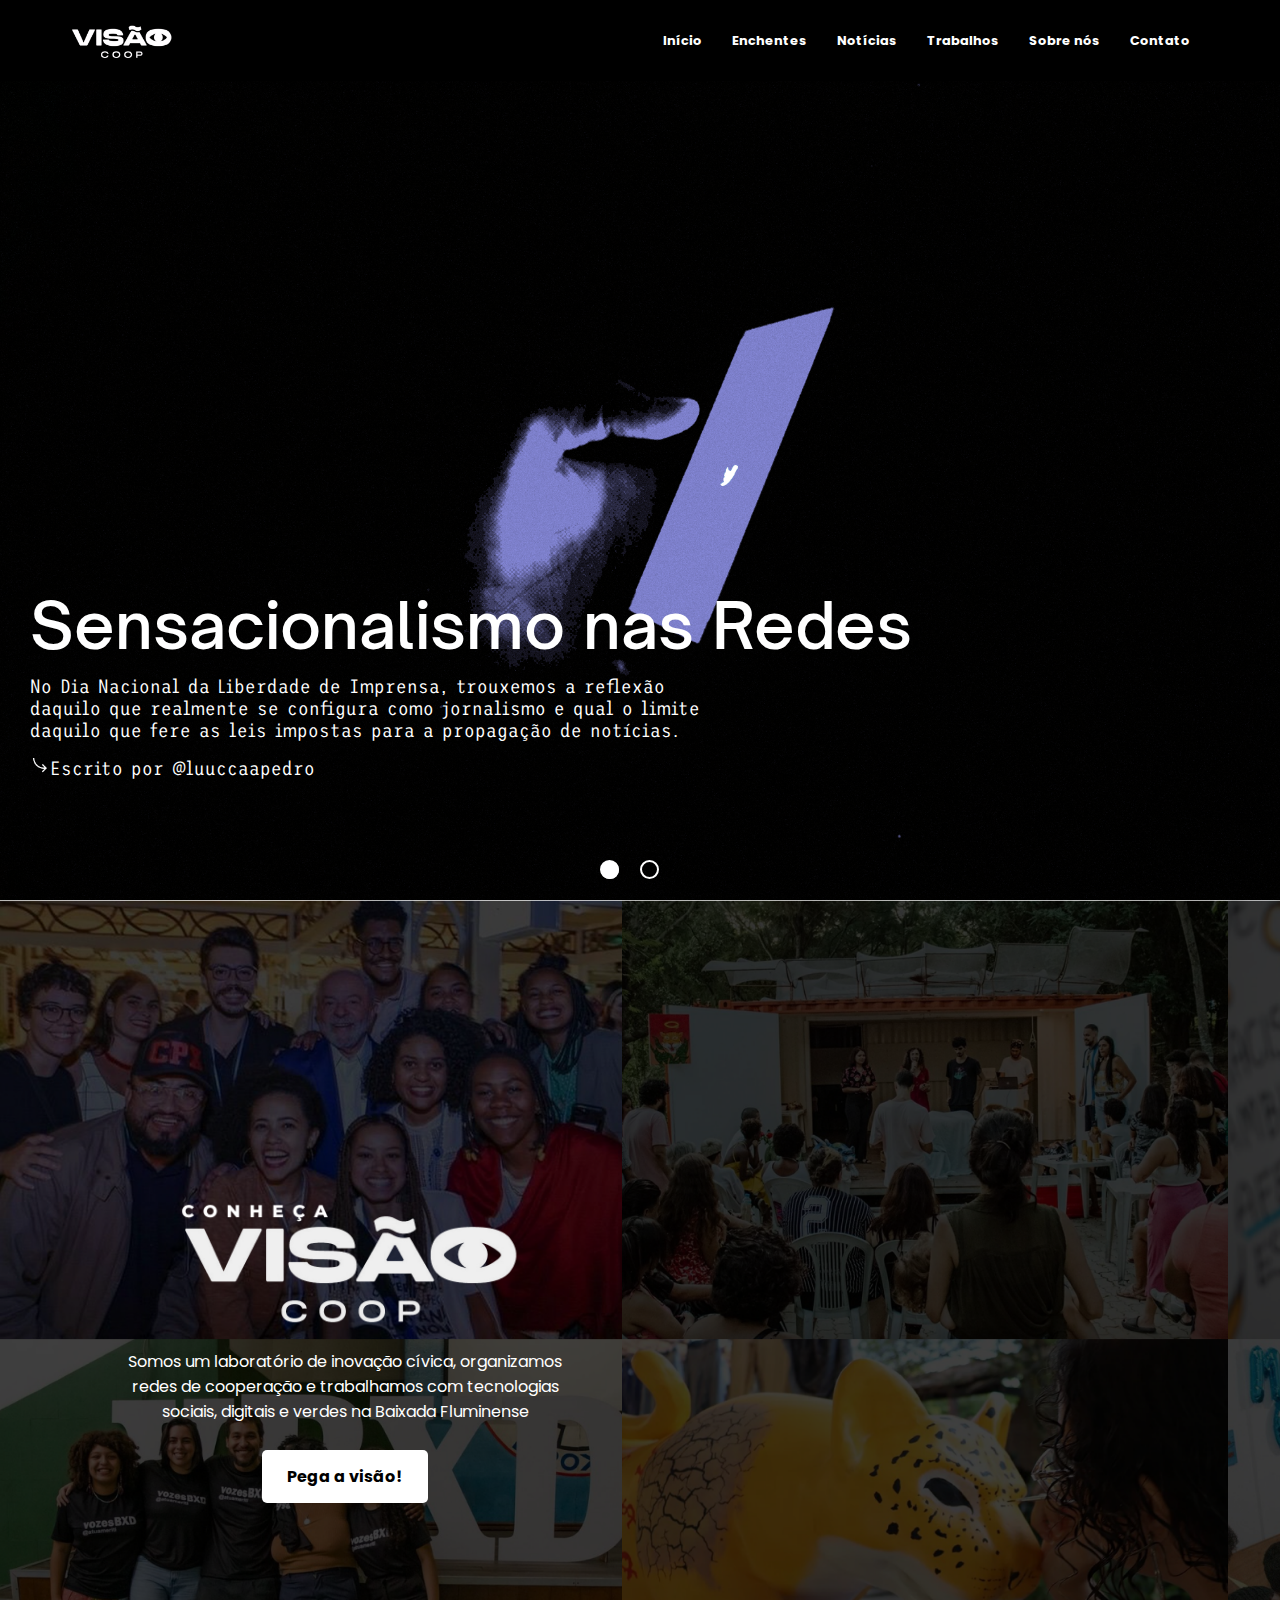
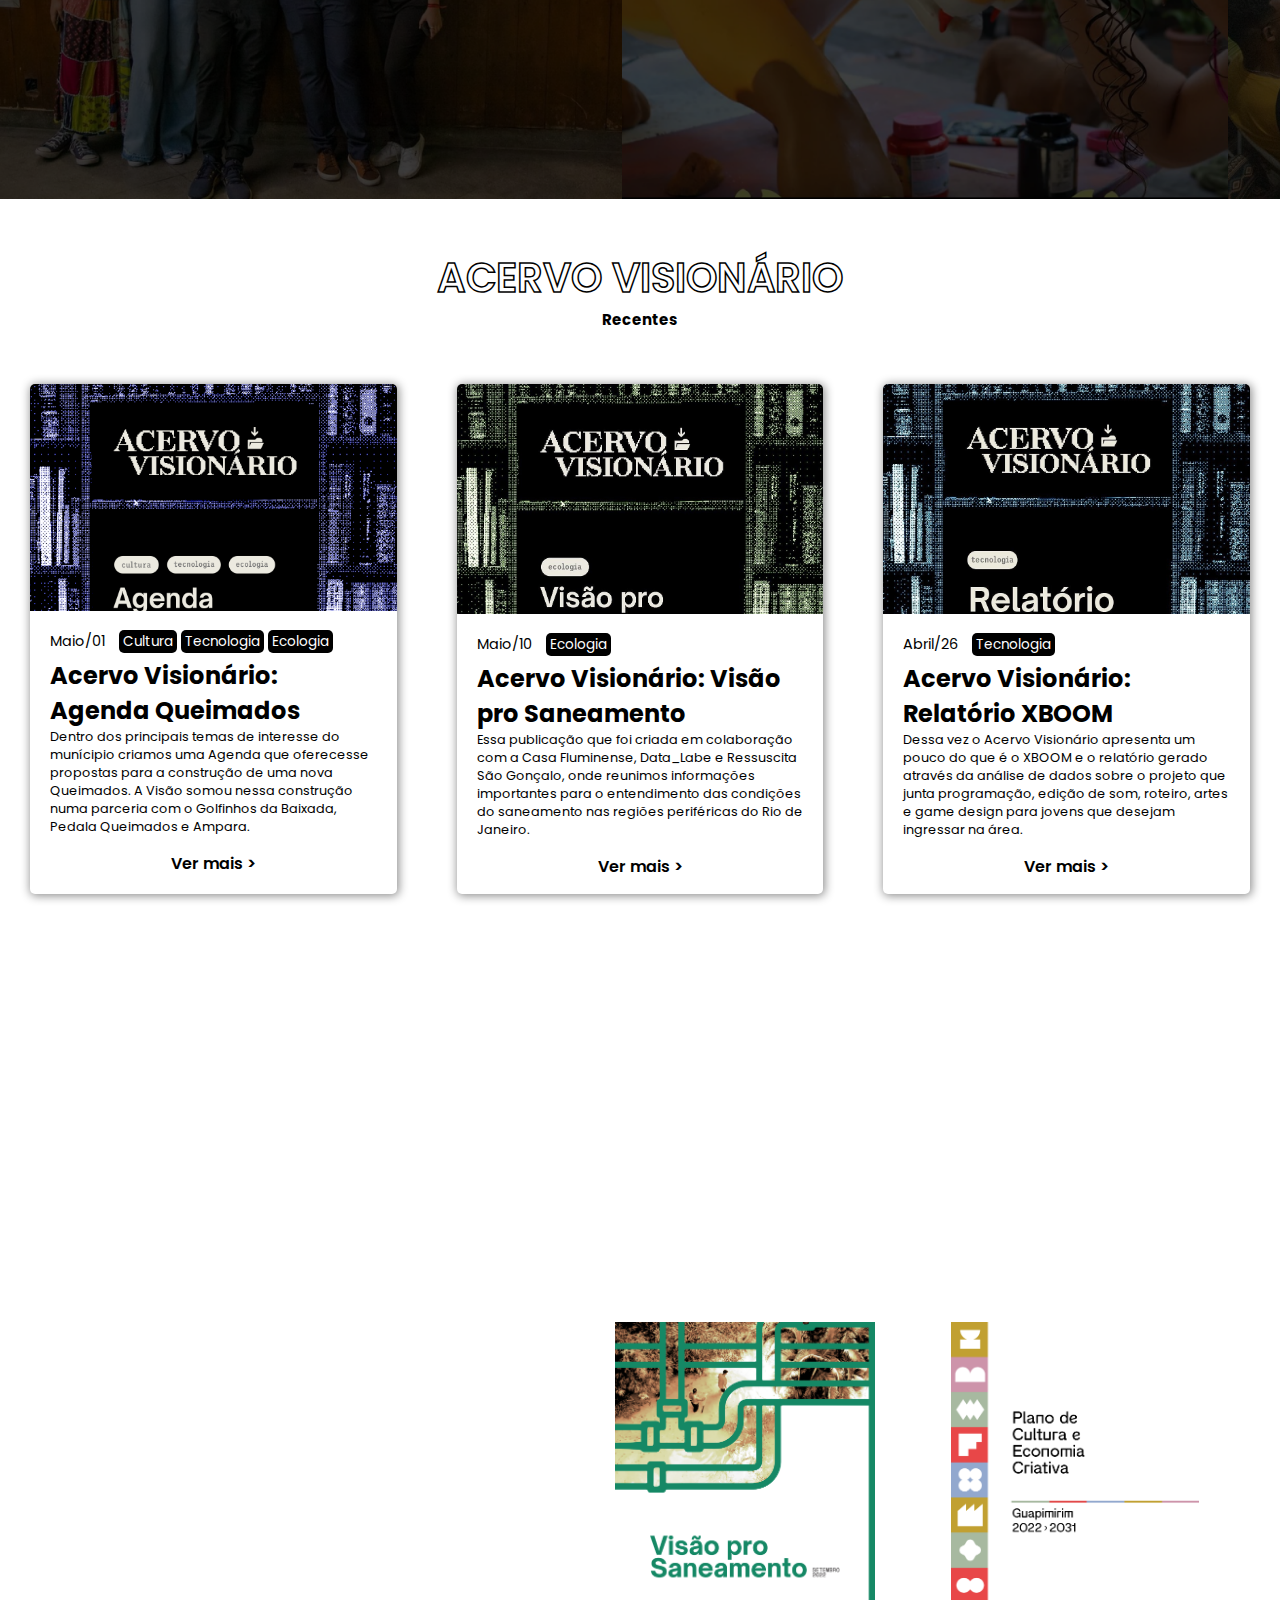
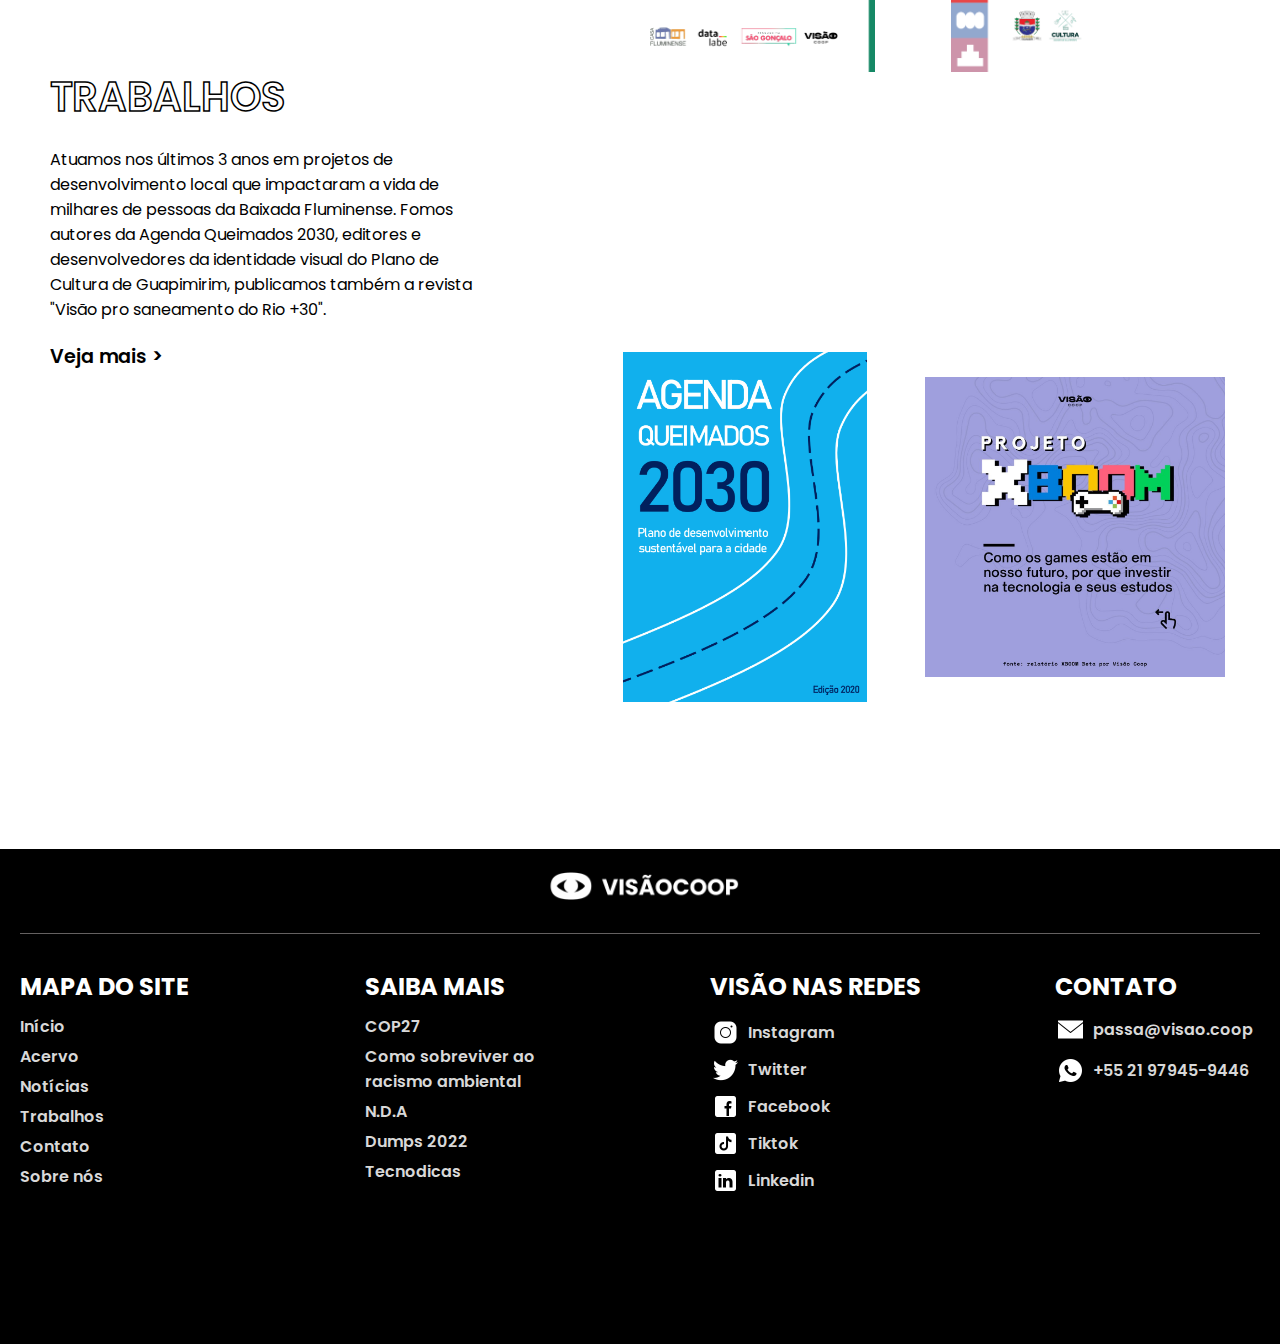
<file: index.html>
<!DOCTYPE html>
<html lang="pt-BR">

<head>
    <meta charset="UTF-8">
    <meta http-equiv="X-UA-Compatible" content="IE=edge">
    <meta name="viewport" content="width=device-width, initial-scale=1.0">
    <link rel="stylesheet" href="style.css">
    <link rel="icon" href="./images/logo-icon-eyes.png">
    <title>Visão Coop</title>

</head>

<body>
    <div class="navbar">
        <div class="container">
            <div class="logo">
                <a href="./index.html">
                    <img src="./images/logo-visao.png" alt="" />
                </a>

            </div>
            <div class="mobile-menu">
                <div class="line1"></div>
                <div class="line2"></div>
                <div class="line3"></div>
            </div>
            <div class="links">
                <a href="./index.html">
                    <h6>Início</h6>
                </a>

                <a href="./pages/enchentes.html">
                    <h6>Enchentes</h6>
                </a>
                <a href="./pages/noticias.html">
                    <h6>Notícias</h6>
                </a>
                <a href="./trabalhos-visao.pdf" target="_blank">
                    <h6>Trabalhos</h6>
                </a>
                <a href="./pages/sobre.html">
                    <h6>Sobre nós</h6>
                </a>
                <a href="#contact">
                    <h6>Contato</h6>
                </a>
            </div>
        </div>
    </div>
    <div class="main">
        <div class="centerImage">
            <div class="carousel">
                <div class="carousel-capa1">
                    <a href="https://www.instagram.com/p/CtNBXJSpkzF/">
                        <div class="text-slide">
                            <span class="slide-title">Sensacionalismo nas Redes</span>
                            <span class="slide-subtitle">No Dia Nacional da Liberdade de Imprensa, trouxemos a reflexão
                                daquilo que realmente se configura como jornalismo e qual o limite daquilo que fere as
                                leis impostas para a propagação de notícias.</span>
                            <span class="slide-info"><img src="./images/seta.png" alt="">Escrito por
                                @luuccaapedro</span>
                        </div>
                    </a>
                </div>
                <div class="carousel-capa2 remove_carousel">
                    <a href="https://www.instagram.com/p/CreTKfOpTOc/">
                        <div class="text-slide">
                            <span class="slide-title">Dicas para Proteger suas Senhas</span>
                            <span class="slide-subtitle">Sabemos sobre o quanto a internet nos proporciona uma variedade
                                extensa de vantagens e oportunidades dentro do meio digital, mas também corremos perigo
                                se
                                não utilizada da forma correta.</span>
                            <span class="slide-info"><img src="./images/seta.png" alt="">Escrito por @bxd_leandro</span>
                        </div>
                    </a>
                </div>

                <div class="btn-radio">
                    <input type="radio" name="opcao" id="radio1" onclick="capa_first()">
                    <label for="radio1"></label>
                    <input type="radio" name="opcao" id="radio2" onclick="capa_two()">
                    <label for="radio2"></label>
                </div>
            </div>

        </div>
        <div class="conheca">
            <div class="conheca-info">
                <div class="conheca-logo">
                    <img src="./images/conheca-logo.png" alt="">
                </div>
                <div class="conheca-texto">
                    <p>Somos um laboratório de inovação cívica, organizamos redes de cooperação e trabalhamos com
                        tecnologias sociais, digitais e verdes na Baixada Fluminense</p>
                </div>
                <div class="button-conheca"><a href="./pages/sobre.html"><span>Pega a visão!</span></a></div>
            </div>
            <div class="video-conheca">
                <iframe class="video-frame" src="https://www.youtube.com/embed/OlPsta4eROg" title="YouTube video player"
                    frameborder="0"
                    allow="accelerometer; autoplay; clipboard-write; encrypted-media; gyroscope; picture-in-picture; web-share"
                    allowfullscreen></iframe>
            </div>
        </div>
        <div class="portfolio">
            <div class="acervo">
                <div class="title">
                    <h1>ACERVO VISIONÁRIO</h1>
                    <h6>Recentes</h6>
                </div>
                <div class="acervo-container">
                    <div class="box">
                        <div class="box1">
                            <div class="box-imagem">
                                <img src="./images/acervo1.png" alt="">
                            </div>
                            <div class="box-info-text">
                                <div class="box-info">
                                    <span class="box-data">Maio/01</span>
                                    <span class="box-category">Cultura</span>
                                    <span class="box-category">Tecnologia</span>
                                    <span class="box-category">Ecologia</span>
                                </div>
                                <div class="box-title">Acervo Visionário: Agenda Queimados</div>
                                <div class="box-text">
                                    Dentro dos principais temas de interesse do munícipio criamos uma Agenda que
                                    oferecesse propostas para a construção de uma nova Queimados. A Visão somou
                                    nessa
                                    construção numa parceria com o Golfinhos da Baixada, Pedala Queimados e Ampara.
                                </div>
                                <div class="box-button"><a
                                        href="https://drive.google.com/file/d/1K3ni3c3iVhTx6Ivsp66VHYfiFbr43I1k/view?usp=sharing"
                                        target="_blank">Ver mais ></a></div>
                            </div>
                        </div>
                        <div class="box1">
                            <div class="box-imagem">
                                <img src="./images/visao-saneamento.jpg" alt="">
                            </div>
                            <div class="box-info-text">
                                <div class="box-info">
                                    <span class="box-data">Maio/10</span>
                                    <span class="box-category">Ecologia</span>
                                </div>
                                <div class="box-title">Acervo Visionário: Visão pro Saneamento
                                </div>
                                <div class="box-text">
                                    Essa publicação que foi criada em colaboração com a Casa Fluminense, Data_Labe e
                                    Ressuscita São Gonçalo, onde reunimos informações importantes para o
                                    entendimento
                                    das condições do saneamento nas regiões periféricas do Rio de Janeiro.
                                </div>
                                <div class="box-button"><a
                                        href="https://drive.google.com/file/d/1ruQL077WpYiudg6eYuDxKR0jlQnOXLzH/view?usp=sharing"
                                        target="_blank">Ver mais ></a></div>
                            </div>
                        </div>
                        <div class="box1">
                            <div class="box-imagem">
                                <img src="./images/relatorio-xboom.jpg" alt="">
                            </div>
                            <div class="box-info-text">
                                <div class="box-info">
                                    <span class="box-data">Abril/26</span>
                                    <span class="box-category">Tecnologia</span>
                                </div>
                                <div class="box-title">Acervo Visionário: Relatório XBOOM</div>
                                <div class="box-text">
                                    Dessa vez o Acervo Visionário apresenta um pouco do que é o XBOOM e o relatório
                                    gerado através da análise de dados sobre o projeto que junta programação, edição
                                    de
                                    som, roteiro, artes e game design para jovens que desejam ingressar na área.
                                </div>
                                <div class="box-button"><a
                                        href="https://file.notion.so/f/s/b51b45b5-06a6-4113-b687-4aeff9f56ba2/Relatrio_XBOOM.pdf?id=ed7fb0f9-bb60-4cb4-bc29-95d6abffb13b&table=block&spaceId=4a73cf6b-a47d-47dc-bf93-117a6cdffe5a&expirationTimestamp=1684473300997&signature=8GfUMID0d1REo56z5hQi6Etzy1vMvyD0hrkZw7i0icc&downloadName=Relat%C3%B3rio+XBOOM.pdf"
                                        target="_blank">Ver mais ></a></div>
                            </div>
                        </div>
                    </div>
                </div>
            </div>
            <div class="trabalhos">
                <div class="trabalhos-text">
                    <h1>TRABALHOS</h1>
                    <p>Atuamos nos últimos 3 anos em
                        projetos de desenvolvimento local
                        que impactaram a vida de milhares
                        de pessoas da Baixada Fluminense. Fomos autores da Agenda
                        Queimados 2030, editores e
                        desenvolvedores da identidade
                        visual do Plano de Cultura de
                        Guapimirim, publicamos também a
                        revista "Visão pro saneamento do
                        Rio +30".</p>
                    <a href="./trabalhos visão.pdf" id="trabalhos-mais">
                        <p>Veja mais ></p>
                    </a>
                </div>
                <div class="trabalhos-content">
                    <div class="trabalho-container">
                        <a href="https://drive.google.com/file/d/1ruQL077WpYiudg6eYuDxKR0jlQnOXLzH/view?usp=sharing"
                            target="_blank"><img src="./images/saneamento.png" alt=""></a>
                    </div>
                    <div class="trabalho-container">
                        <a href="https://drive.google.com/file/d/19RzfukQQsVbwbUXxO1g676pBef115xE-/view?usp=sharing"
                            target="_blank"><img src="./images/plano de cultura e economia criativa.png" alt=""></a>
                    </div>
                    <div class="trabalho-container">
                        <a href="https://drive.google.com/file/d/1K3ni3c3iVhTx6Ivsp66VHYfiFbr43I1k/view?usp=sharing"
                            target="_blank"><img src="./images/agenda.png" alt=""></a>
                    </div>
                    <div class="trabalho-container">
                        <a href="https://file.notion.so/f/s/b51b45b5-06a6-4113-b687-4aeff9f56ba2/Relatrio_XBOOM.pdf?id=ed7fb0f9-bb60-4cb4-bc29-95d6abffb13b&table=block&spaceId=4a73cf6b-a47d-47dc-bf93-117a6cdffe5a&expirationTimestamp=1684473300997&signature=8GfUMID0d1REo56z5hQi6Etzy1vMvyD0hrkZw7i0icc&downloadName=Relat%C3%B3rio+XBOOM.pdf"
                            target="_blank"><img src="./images/xboom.jpg" alt=""></a>
                    </div>
                </div>
            </div>
            <div class="footer" id="contact">
                <div class="logo-footer">
                    <img src="./images/logo-visao1.png" alt="">
                </div>
                <div class="line">
                </div>
                <div class="info-links">
                    <div class="mapa">
                        <h1>MAPA DO SITE</h1>
                        <ul>
                            <li><a href="./index.html">Início</a></li>
                            <li><a
                                    href="https://visaocoop.notion.site/Acervo-Vision-rio-6d29a4e88e0b4da59624633acab26ac2">Acervo</a>
                            </li>
                            <li><a href="./pages/noticias.html">Notícias</a></li>
                            <li><a href="./trabalhos visão.pdf">Trabalhos</a></li>
                            <li><a href="">Contato</a></li>
                            <li><a href="./pages/sobre.html">Sobre nós</a></li>

                        </ul>
                    </div>
                    <div class="saiba-mais">
                        <h1>SAIBA MAIS</h1>
                        <ul>
                            <li><a target="_blank"
                                    href="https://www.instagram.com/stories/highlights/18238316176147540/">COP27</a>
                            </li>
                            <li><a target="_blank" href="https://www.instagram.com/comosobreviver__/">Como
                                    sobreviver ao
                                    racismo ambiental</a></li>
                            <li><a target="_blank"
                                    href="https://www.instagram.com/stories/highlights/17899072793392420/">N.D.A</a>
                            </li>
                            <li><a target="_blank"
                                    href="https://www.instagram.com/stories/highlights/17955137573485156/">Dumps
                                    2022</a></li>
                            <li><a target="_blank"
                                    href="https://www.instagram.com/stories/highlights/18062031736377550/">Tecnodicas</a>
                            </li>
                        </ul>
                    </div>
                    <div class="redes">
                        <h1>VISÃO NAS REDES</h1>
                        <ul>
                            <li><a href="https://www.instagram.com/visaocoop/" target="_blank"><img
                                        src="./images/icon-instagram-white.png"><span>Instagram</span></a></li>
                            <li><a href="https://twitter.com/visaocoop" target="_blank"><img
                                        src="./images/icon-twitter (1).png"><span>Twitter</span></a></li>
                            <li><a href="https://www.facebook.com/visaocoop/" target="_blank"><img
                                        src="./images/icon-facebook.png"><span>Facebook</span></a></li>
                            <li><a href="https://www.tiktok.com/@visaocoop" target="_blank"><img
                                        src="./images/icon-tiktok (2).png"><span>Tiktok</span></a></li>
                            <li><a href="https://www.linkedin.com/company/visaocoop/" target="_blank"><img
                                        src="./images/icon-linkedin-white.png"><span>Linkedin</span></a></li>
                        </ul>
                    </div>
                    <div class="contato">
                        <h1>CONTATO</h1>
                        <ul>
                            <li><img src="./images/message.png"><span>passa@visao.coop</span></li>
                            <li><img src="./images/icon-whatsapp.png"><span>+55 21 97945-9446</span></li>
                        </ul>
                    </div>
                </div>
            </div>
        </div>
    </div>
    <script src="./script.js" defer></script>
</body>

</html>
</file>
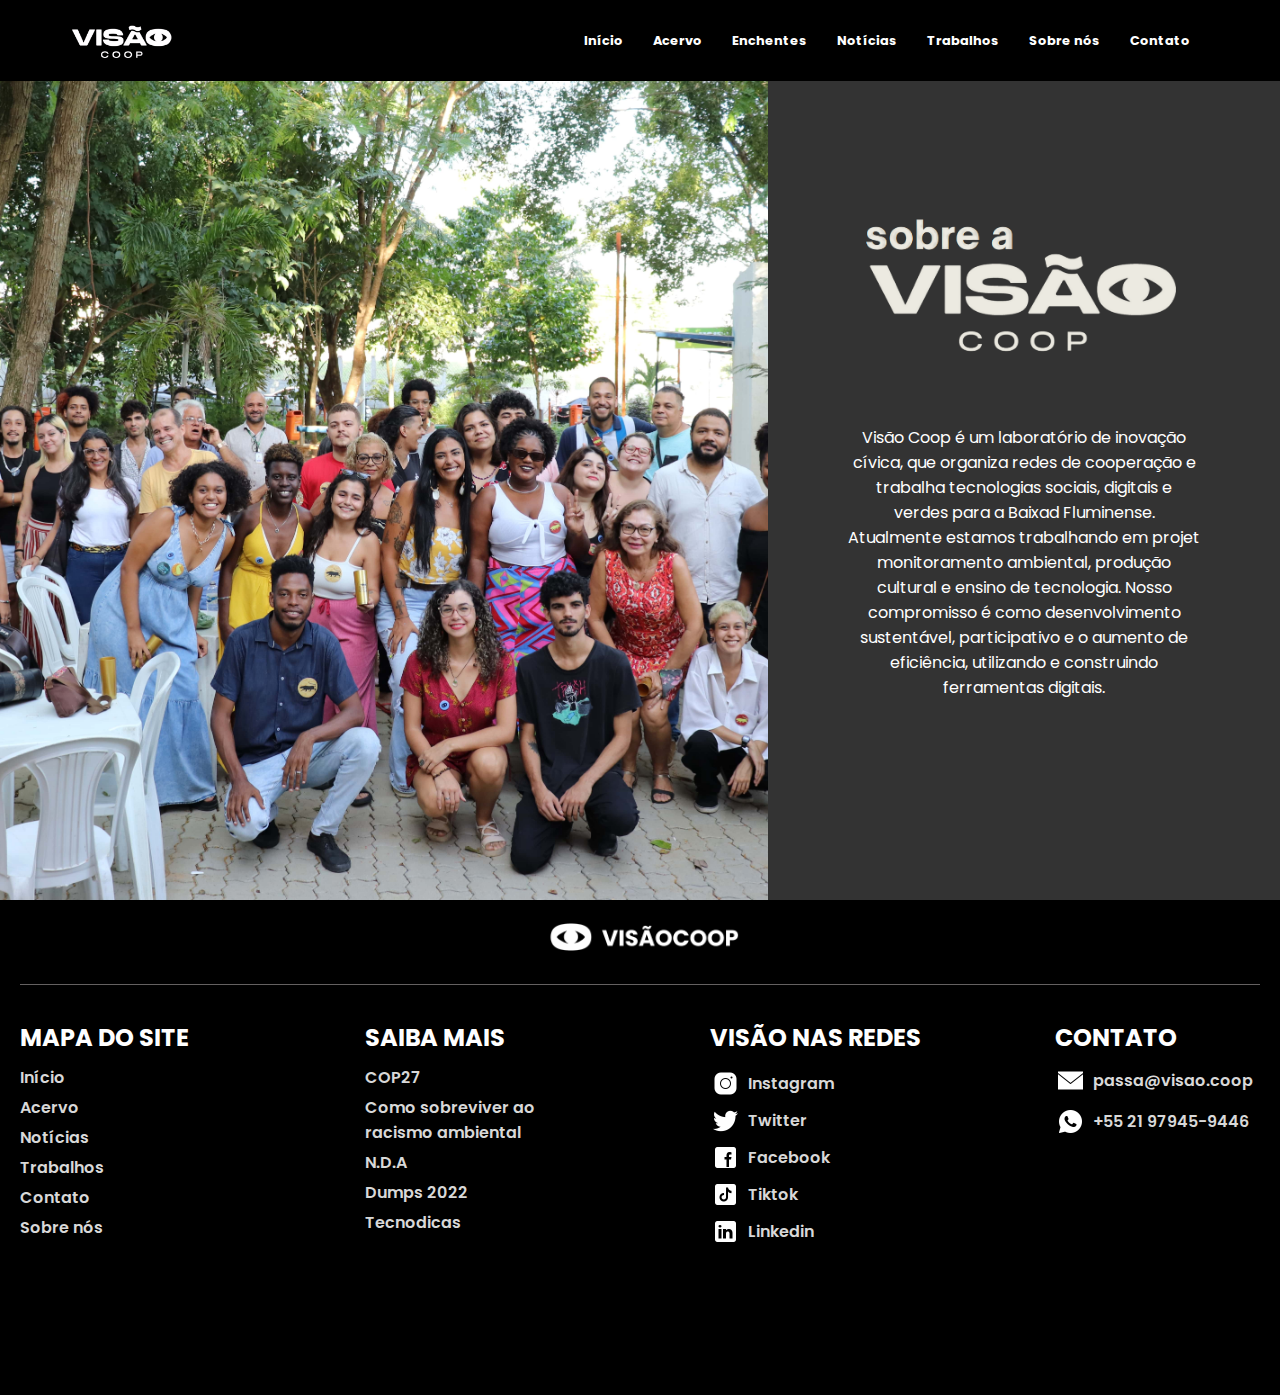
<file: pages/sobre.html>
<!DOCTYPE html>
<html lang="pt-BR">
<head>
    <meta charset="UTF-8">
    <meta http-equiv="X-UA-Compatible" content="IE=edge">
    <meta name="viewport" content="width=device-width, initial-scale=1.0">
    <link rel="stylesheet" href="../sobre.css">
    <link rel="icon" href="../images/logo-icon-eyes.png">
    <title>Sobre nós</title>
</head>
<body>
    <div class="navbar">
        <div class="sub-navbar">
            <div class="container">
                <div class="logo">
                  <a href="/">
                    <img src="../images/logo-visao.png" alt=""/>
                  </a>
                </div>
                <div class="mobile-menu">
                    <div class="line1"></div>
                    <div class="line2"></div>
                    <div class="line3"></div>
                  </div>
                <div class="links">
                  <a href="../index.html">
                    <h6>Início</h6>
                  </a>
                  <a href="https://visaocoop.notion.site/Acervo-Vision-rio-6d29a4e88e0b4da59624633acab26ac2">
                    <h6>Acervo</h6>
                  </a>
                  <a href="./enchentes.html">
                    <h6>Enchentes</h6>
                  </a>
                  <a href="./noticias.html">
                    <h6>Notícias</h6>
                  </a>
                  <a href="./trabalhos-visão.pdf" target="_blank">
                    <h6>Trabalhos</h6>
                  </a>
                  <a href="./sobre.html">
                    <h6>Sobre nós</h6>
                  </a>
                  <a href="">
                    <h6>Contato</h6>
                  </a>
                </div>
            </div>
        </div>
        <!-- <div class="sobre-visao">
            <div class="equipe-imagem">
                <img src="./images/equipe.jpg" alt="">
            </div>
            <div class="equipe-text">
                <div class="equipe-logo">
                    <img src="./images/logo-conheca-visao.png" alt="">
                </div>
                <div class="equipe-info">
                    <p>Visão Coop é um laboratório de inovação cívica, 
                    que organiza redes de cooperação e trabalha tecnologias 
                    sociais, digitais e verdes para a Baixad Fluminense.
                         Atualmente estamos trabalhando em projet monitoramento 
                         ambiental, produção cultural e ensino de tecnologia. 
                         Nosso compromisso é como desenvolvimento sustentável, 
                         participativo e o aumento de eficiência, utilizando e 
                         construindo ferramentas digitais.</p>
                </div>
            </div>
        </div> -->
        <div class="desafios">
            <div class="desafios-imagem">
                <img src="../images/sobre.JPG" alt="sobre">
            </div>
            <div class="desafios-text">
                <div class="content">
                    <div class="desafios-logo">
                    <img src="../images/logo-conheca-visao.png" alt="">
                    <div class="desafios-info">
                        <p>Visão Coop é um laboratório de inovação cívica, 
                        que organiza redes de cooperação e trabalha tecnologias 
                        sociais, digitais e verdes para a Baixad Fluminense.
                             Atualmente estamos trabalhando em projet monitoramento 
                             ambiental, produção cultural e ensino de tecnologia. 
                             Nosso compromisso é como desenvolvimento sustentável, 
                             participativo e o aumento de eficiência, utilizando e 
                             construindo ferramentas digitais.</p>
                    </div>
                </div>
                </div>
            </div>
        </div>
        <div class="footer" id="contact">
            <div class="logo-footer">
                <img src="../images/logo-visao1.png" alt="">
            </div>
            <div class="line">
            </div>
            <div class="info-links">
                <div class="mapa">
                    <h1>MAPA DO SITE</h1>
                    <ul>
                        <li><a href="../index.html">Início</a></li>
                        <li><a href="https://visaocoop.notion.site/Acervo-Vision-rio-6d29a4e88e0b4da59624633acab26ac2">Acervo</a></li>
                        <li><a href="./noticias.html">Notícias</a></li>
                        <li><a href="./trabalhos visão.pdf">Trabalhos</a></li>
                        <li><a href="">Contato</a></li>
                        <li><a href="./sobre.html">Sobre nós</a></li>
                       
                    </ul>
                </div>
                <div class="saiba-mais">
                    <h1>SAIBA MAIS</h1>
                    <ul>
                        <li><a target="_blank" href="https://www.instagram.com/stories/highlights/18238316176147540/">COP27</a></li>
                        <li><a target="_blank" href="https://www.instagram.com/comosobreviver__/">Como sobreviver ao racismo ambiental</a></li>
                        <li><a target="_blank" href="https://www.instagram.com/stories/highlights/17899072793392420/">N.D.A</a></li>
                        <li><a target="_blank" href="https://www.instagram.com/stories/highlights/17955137573485156/">Dumps 2022</a></li>
                        <li><a target="_blank" href="https://www.instagram.com/stories/highlights/18062031736377550/">Tecnodicas</a></li>
                    </ul>
                </div>
                <div class="redes">
                    <h1>VISÃO NAS REDES</h1>
                    <ul>
                        <li><a href="https://www.instagram.com/visaocoop/" target="_blank"><img src="../images/icon-instagram-white.png"><span>Instagram</span></a></li>
                        <li><a href="https://twitter.com/visaocoop" target="_blank"><img src="../images/icon-twitter (1).png"><span>Twitter</span></a></li>
                        <li><a href="https://www.facebook.com/visaocoop/" target="_blank"><img src="../images/icon-facebook.png"><span>Facebook</span></a></li>
                        <li><a href="https://www.tiktok.com/@visaocoop" target="_blank"><img src="../images/icon-tiktok (2).png"><span>Tiktok</span></a></li>
                        <li><a href="https://www.linkedin.com/company/visaocoop/" target="_blank"><img src="../images/icon-linkedin-white.png"><span>Linkedin</span></a></li>
                    </ul>
                </div>
                <div class="contato">
                    <h1>CONTATO</h1>
                    <ul>
                        <li><img src="../images/message.png"><span>passa@visao.coop</span></li>
                        <li><img src="../images/icon-whatsapp.png"><span>+55 21 97945-9446</span></li>
                    </ul>
                </div>
            </div>
        </div> 
    </div>
    <script src="../script.js" defer></script>
</body>
</html>
</file>
<file: style.css>
@import url("https://fonts.googleapis.com/css2?family=Poppins:wght@300;400;500&display=swap");

@font-face {
  font-family: "Open Sauce Medium";
  src: url("./open_sauce/TTF/OpenSauceOne-Medium.ttf") format("truetype");
}

@font-face {
  font-family: "Trispace";
  src: url("./Trispace_semicondensed/Trispace_SemiCondensed-Light.ttf")
    format("truetype");
}

* {
  padding: 0;
  margin: 0;
  box-sizing: border-box;
  font-family: "Poppins";
}

.navbar {
  position: fixed;
  background-color: #000000;
  height: 9vh;
  width: 100%;
  display: flex;
  z-index: 1000;
  align-items: center;
  color: #fff;
}

.container {
  width: 100%;
  display: flex;
  justify-content: space-between;
  margin: 0 60px 0 60px;
}

.links {
  display: flex;
  align-items: center;
  flex-wrap: nowrap;

  transition: 0.3s;
  flex-direction: row;
}

.links a {
  margin-right: 30px;
  text-decoration: none;
  list-style: none;
  font-size: 1.2rem;
  color: #ffffff;
}

.logo img {
  display: flex;
  align-items: center;
  margin-top: 10px;
  width: 120px;
}

.mobile-menu {
  display: none;
  cursor: pointer;
}

.mobile-menu div {
  width: 32px;
  height: 2px;
  background: #fff;
  margin: 7px;
  transition: 0.3s;
}

.links.active {
  transform: translateX(0);
}

.main img {
  width: 100%;
}

.centerImage {
  height: 100vh;
}

.carousel {
  width: 100%;
  height: 100vh;
  display: flex;
  flex-direction: row;
  transition: 0.4s;
}

.carousel-capa1 {
  width: 100%;
  height: 100vh;
  color: white;
  background: url("./images/carrossel/CAPA1.png") no-repeat bottom center scroll;
  background-position: 30% 45%;
  background-size: cover;
  transition: 0.4s;
}

.carousel-capa2 {
  transition: 0.4s;

  width: 100%;
  height: 100vh;
  color: white;
  background: url("./images/carrossel/CAPA2.png") no-repeat bottom center scroll;
  background-position: 30% 45%;
  background-size: cover;
}

.btn-radio {
  transition: 0.4s;

  width: 100%;
  position: absolute;
  display: flex;
  justify-content: center;
  bottom: 20px;
}
label {
  display: inline-block;
  cursor: pointer;
  position: relative;
  padding-left: 25px;
  margin-right: 15px;
  font-size: 13px;
}

input {
  margin: 40px;
}

/* Escondemos o radio original */
input[type="radio"] {
  display: none;
}

/* Usamos o pseudo-element :before para recriar o novo radio */
label:before {
  content: "";
  display: flex;
  justify-content: center;
  align-items: center;

  width: 15px;
  height: 15px;

  border-radius: 50%;
  border: 2px solid #fff;
  margin-right: 10px;
  position: absolute;
  left: 0;
  bottom: 1px;
  background-color: none;
  transition: 0.4s;
}

/* CSS Responsavel por definir o estilo para radio Checkado */
input[type="radio"]:checked + label:before {
  content: "\2022";
  color: #ffffff;
  font-size: 74px;
  text-align: center;
}

.remove_carousel {
  display: none;
}

.text-slide {
  position: absolute;
  margin-top: 65vh;
  padding-left: 30px;
  font-family: "Open Sauce Medium";
  width: 90%;
  transition: 0.4s;
}

.slide-title {
  color: #fff;
  font-size: 4rem;
  position: absolute;
  font-family: "Open Sauce Medium";
}

.slide-subtitle {
  width: 60%;
  color: #fff;
  transition: 0.5s;

  font-size: 1.2rem;
  margin-top: 90px;
  position: absolute;
  font-family: "Trispace";
}

.slide-info {
  width: 60%;
  color: #fff;
  font-size: 1.2rem;
  margin-top: 170px;
  position: absolute;
  font-family: "Trispace";
}

.slide-info img {
  width: 20px;
  height: 20px;
}

.conheca {
  height: 100vh;
  background-image: url("./images/conheca-visao.png");
  background-repeat: no-repeat;
  background-size: cover;
  display: flex;
  margin-top: -1px;
  align-items: center;
  justify-content: center;
}

.conheca-info {
  width: 50vw;
  height: 70vh;
  margin-left: 50px;
}

.conheca-texto {
  margin: 0 60px 0 60px;
}

.conheca-texto p {
  text-align: center;
}

.conheca-logo {
  display: flex;
  justify-content: center;
  height: 50%;
  align-items: flex-end;
}

.conheca-logo img {
  width: 400px;
  text-align: center;
}

.video-conheca {
  width: 50vw;
  height: 70vh;
  margin-right: 50px;
  display: flex;
  justify-content: center;
  align-items: center;
}

.video-frame {
  width: 100%;
  height: 80%;
}

.conheca p {
  color: #ffffff;
}

.button-conheca {
  display: flex;
  justify-content: center;
  margin-top: 40px;
  cursor: pointer;
}

.button-conheca span {
  background-color: #ffffff;
  padding: 15px 25px;
  border-radius: 5px;
  font-weight: bold;
}

.button-conheca a {
  text-decoration: none;
  color: #000000;
}

.portfolio {
  background-color: #ffffff;
  height: 110vh;
  width: 100%;
}

.title {
  display: flex;
  flex-direction: column;
  align-items: center;
  justify-content: center;
  height: 20vh;
}
.title h1 {
  font-size: 2.5rem;
  color: #ffffff;
  font-weight: 600;
  -webkit-text-stroke-width: 1.5px;
  -webkit-text-stroke-color: #000;
}

.title h6 {
  font-size: 15px;
  font-weight: bold;
}

.acervo-container {
  height: 90vh;
  padding-top: 5px;
}

.box {
  display: flex;
  justify-content: center;
}

.box1 {
  width: 450px;
  border: 1px;
  margin: 0 30px 0 30px;
  border-radius: 5px;
  box-shadow: 1px 1px 10px 1px #00000071;
}

.box-imagem {
  border-top-left-radius: 5px;
  border-top-right-radius: 5px;
}

.box-imagem img {
  border-radius: 5px 5px 0 0;
}

.box-info-text {
  padding: 0 20px 0 20px;
}

.box-info {
  height: 30px;
  margin-top: 10px;
}

.box-data {
  font-size: 0.9rem;
  margin-right: 10px;
}

.box-category {
  background-color: #000;
  border-radius: 5px;
  color: #ffffff;
  font-size: 0.85rem;
  padding: 2px 4px 2px 4px;
}

.box-title {
  font-size: 1.5rem;
  font-weight: bold;
  display: flex;
}

.box-text {
  font-size: 0.8rem;
}

.box-button {
  text-align: center;
  padding: 15px;
}

.box-button a {
  text-decoration: none;
  list-style: none;
  color: #000;
  font-weight: 600;
}

.trabalhos {
  height: 140vh;
  display: flex;
}

.trabalhos-text {
  background-color: #fff;
  height: 100%;
  width: 50%;
  display: flex;
  justify-content: center;
  flex-direction: column;
  padding: 0 50px 0 50px;
}

.trabalhos-text h1 {
  color: #ffffff;
  font-weight: 600;
  -webkit-text-stroke-width: 1.5px;
  -webkit-text-stroke-color: #000;
  margin-bottom: 20px;
  font-size: 2.5rem;
}

#trabalhos-mais {
  margin-top: 20px;
  color: #000;
  text-decoration: none;
  list-style: none;
}

#trabalhos-mais p {
  font-weight: 600;
  font-size: 1.2rem;
}

.trabalhos-content {
  height: 100%;
  width: 50%;
  display: grid;
  grid-template-columns: repeat(
    2,
    1fr
  ); /* Divide o grid em 3 colunas de tamanho igual */
  justify-content: center;
  align-items: center;
  margin: 0 50px 50px 50px;
}

.trabalho-container {
  width: 300px;
  height: 350px;
  margin: 0px 15px;
  display: flex;
  flex-direction: column-reverse;
}

.trabalho-container img {
  height: 350px;
  object-fit: contain;
}

.footer {
  background-color: #000000;
  height: 55vh;
}

.logo-footer {
  padding-top: 10px;
  display: flex;
  justify-content: center;
}

.logo-footer img {
  width: 200px;
  margin-bottom: 20px;
}

.line {
  background-color: #646161;
  height: 1px;
  margin: 0 20px 20px;
}

.mapa {
  padding-left: 20px;
  color: #fff;
  width: 30%;
  padding-top: 15px;
}

.mapa h1 {
  font-size: 1.5rem;
  font-weight: bold;
}

.mapa ul {
  color: #d8d8d8;
  margin-top: 10px;
  list-style: none;
}

.mapa li {
  font-weight: 600;
  margin-top: 5px;
}

.mapa a {
  text-decoration: none;
  color: #d8d8d8;
}

.info-links {
  width: 100%;
  display: flex;
  justify-content: space-around;
}

.saiba-mais {
  padding-left: 20px;
  color: #fff;
  width: 30%;
  padding-top: 15px;
  margin-left: 100px;
}

.saiba-mais h1 {
  font-size: 1.5rem;
  font-weight: bold;
}

.saiba-mais ul {
  color: #d8d8d8;
  margin-top: 10px;
  list-style: none;
}

.saiba-mais a {
  text-decoration: none;
  color: #d8d8d8;
}

.saiba-mais li {
  margin-top: 5px;
  font-weight: 600;
}

.redes {
  padding-left: 20px;
  color: #fff;
  width: 30%;
  padding-top: 15px;
  margin-left: 100px;
}

.redes h1 {
  font-size: 1.5rem;
  font-weight: bold;
}

.redes ul {
  color: #d8d8d8;
  margin-top: 10px;
  list-style: none;
}

.redes li {
  margin-top: 3px;
  margin-right: 20px;
  padding: 3px;
}

.redes li a {
  margin-top: 3px;
  display: flex;
  align-items: center;
  text-decoration: none;
  color: #d8d8d8;
}

.redes li span {
  font-weight: 600;
  height: 100%;
}

.redes li img {
  width: 25px;
}

.redes img {
  margin-right: 10px;
}

.sobre-visao {
  width: 100px;
  background-color: rebeccapurple;
  height: 500px;
}

.equipe-logo {
  background-color: rebeccapurple;
}

.contato {
  padding-left: 20px;
  color: #fff;
  width: 30%;
  padding-top: 15px;
  margin-left: 100px;
}

.contato h1 {
  font-size: 1.5rem;
  font-weight: bold;
}

.contato ul {
  color: #d8d8d8;
  margin-top: 10px;
  list-style: none;
}

.contato li {
  margin-top: 3px;
  margin-right: 20px;
  padding: 3px;
  text-decoration: none;
}

.contato li {
  margin-top: 10px;
  display: flex;
  align-items: center;
  text-decoration: none;
  color: #d8d8d8;
}

.contato li span {
  font-weight: 600;
  height: 100%;
}

.contato li img {
  width: 25px;
}

.contato img {
  margin-right: 10px;
}

@media (max-width: 480px) {
  .links {
    position: absolute;
    top: 8vh;
    right: 0;
    width: 60vw;
    height: 92vh;
    background-color: #000000;
    flex-direction: column;
    align-items: center;
    justify-content: space-around;
    transform: translateX(100%);
  }

  .links li {
    margin-left: 0;
    opacity: 0;
    text-align: center;
  }

  .container {
    margin: 0 10px 0 10px;
  }

  .mobile-menu {
    display: block;
    margin: 8px;
  }

  .container {
    width: 100%;
    display: flex;
    justify-content: space-between;
    margin: 0 10px 0 10px;
  }

  .links a {
    margin-right: 0;
    text-decoration: none;
    list-style: none;
    font-size: 1.2rem;
    color: #ffffff;
  }

  .logo img {
    display: flex;
    align-items: center;
    margin-top: 10px;
    width: 100px;
  }

  .carousel {
    width: 100%;
    height: 100vh;
    display: flex;
    flex-direction: row;
    transition: 0.4s;
  }

  .carousel-capa1 {
    width: 100%;
    height: 100vh;
    color: white;
    background: url("./images/carrossel/CAPA1.png") no-repeat bottom center
      scroll;
    background-size: cover;
    background-position: 45% 45%;

    transition: 0.4s;
  }

  .carousel-capa2 {
    background-position: 45% 45%;
    background-size: cover;
  }

  .slide-title {
    color: #fff;
    width: 100%;
    font-size: 3.2rem;
  }

  .slide-subtitle {
    width: 100%;
    color: #fff;
    transition: 0.5s;

    font-size: 1rem;
    margin-top: 90px;
    position: absolute;
    font-family: "Trispace";
  }

  .slide-info {
    width: 100%;
    color: #fff;
    font-size: 0.8rem;
    margin-top: 170px;
    position: absolute;
    font-family: "Trispace";
  }

  .slide-info img {
    width: 20px;
    height: 20px;
  }

  .text-slide {
    margin-top: 60vh;
    padding-left: 10px;
  }

  .slide-title {
    font-size: 2rem;
  }

  .slide-subtitle {
    width: 80%;

    font-size: 0.8rem;
  }

  .conheca {
    height: 90%;
    background-image: url("./images/conheca-visao.png");
    background-repeat: no-repeat;
    background-size: cover;
    display: flex;
    align-items: center;
    justify-content: center;
    flex-direction: column;
  }

  .conheca-info {
    width: 100%;
    height: 70vh;
    margin: 0;
  }

  .conheca-texto {
    margin: 0 20px 0 20px;
  }

  .conheca-texto p {
    text-align: center;
  }

  .conheca-logo {
    display: flex;
    justify-content: center;
    height: 50%;
    align-items: flex-end;
  }

  .conheca-logo img {
    width: 250px;
    text-align: center;
  }

  .video-conheca {
    width: 100vw;
    height: 70vh;
    margin: 45px 0 0 0;
    display: flex;
    justify-content: center;
    align-items: center;
  }

  .video-frame {
    width: 100%;
    height: 70%;
  }

  .conheca p {
    color: #ffffff;
  }

  .button-conheca {
    display: flex;
    justify-content: center;
    margin-top: 40px;
    cursor: pointer;
  }

  .button-conheca span {
    background-color: #ffffff;
    padding: 15px 25px;
    border-radius: 5px;
    font-weight: bold;
  }

  .button-conheca a {
    text-decoration: none;
    color: #000000;
  }

  .portfolio {
    height: 110vh;
    width: 100%;
  }

  .title {
    display: flex;
    justify-content: center;
    flex-direction: column;
    align-items: center;
    height: 20vh;
    margin-top: 30px;
    margin-bottom: 30px;
  }
  .title h1 {
    text-align: center;
    font-size: 2.5rem;
    color: #ffffff;
    font-weight: 600;
    -webkit-text-stroke-width: 1.5px;
    -webkit-text-stroke-color: #000;
  }

  .title h6 {
    font-size: 15px;
    font-weight: bold;
  }

  .acervo-container {
    height: 100%;
    padding-top: 5px;
    margin-bottom: 10vh;
  }

  .box {
    display: flex;
    justify-content: center;
    flex-direction: column;
  }

  .box1 {
    width: 90vw;
    border: 1px;
    margin: 0 20px 0 20px;
    border-radius: 5px;
    box-shadow: 1px 1px 10px 1px #00000071;
    margin-bottom: 40px;
  }

  .box-imagem {
    border-top-left-radius: 5px;
    border-top-right-radius: 5px;
  }

  .box-imagem img {
    border-radius: 5px 5px 0 0;
  }

  .box-info-text {
    padding: 0 20px 0 20px;
  }

  .box-info {
    height: 30px;
    margin-top: 10px;
  }

  .box-data {
    font-size: 0.9rem;
    margin-right: 10px;
  }

  .box-category {
    background-color: #000;
    font-size: 0.5rem;
  }

  .box-title {
    font-size: 1.5rem;
    font-weight: bold;
    display: flex;
  }

  .box-text {
    font-size: 0.8rem;
  }

  .box-button {
    text-align: center;
    padding: 15px;
  }

  .box-button a {
    text-decoration: none;
    list-style: none;
    color: #000;
    font-weight: 600;
  }

  .trabalhos {
    height: 100%;
  }

  .trabalhos-text {
    background-color: #fff;
    height: 100%;
    width: 100%;
    display: flex;
    justify-content: center;
    flex-direction: column;
  }

  .trabalhos-text h1 {
    color: #ffffff;
    font-weight: 600;
    -webkit-text-stroke-width: 1.5px;
    -webkit-text-stroke-color: #000;
    margin-bottom: 20px;
    font-size: 2.5rem;
  }

  #trabalhos-mais {
    margin-top: 20px;
    color: #000;
    text-decoration: none;
    list-style: none;
    text-align: center;
  }

  #trabalhos-mais p {
    font-weight: 600;
    font-size: 1.2rem;
  }

  .trabalhos-content {
    display: none !important;
  }

  .trabalho-container {
    width: 300px;
    height: 350px;
    margin: 0px 15px;
    display: flex;
    flex-direction: column-reverse;
  }

  .trabalho-container img {
    height: 350px;
    object-fit: contain;
  }

  .footer {
    height: 100%;
  }

  .logo-footer {
    padding-top: 10px;
    display: flex;
    justify-content: center;
  }

  .logo-footer img {
    width: 200px;
    margin-bottom: 20px;
  }

  .line {
    background-color: #646161;
    height: 1px;
    margin: 0 20px 20px;
  }

  .info-links {
    width: 100%;
    display: flex;
    justify-content: center;
    align-items: center;
    flex-direction: column;
    background-color: #000;
  }

  .mapa {
    padding-left: 0;
    color: #fff;
    width: 100%;
    padding-top: 15px;
    margin-bottom: 30px;
  }

  .mapa h1 {
    font-size: 1.5rem;
    text-align: center;
    font-weight: bold;
  }

  .mapa ul {
    color: #d8d8d8;
    margin-top: 10px;
    list-style: none;
    text-align: center;
  }

  .mapa li {
    font-weight: 600;
    margin-top: 5px;
  }

  .mapa a {
    text-decoration: none;
    color: #d8d8d8;
  }

  .saiba-mais {
    padding-left: 0px;
    color: #fff;
    width: 100%;
    padding-top: 0;
    margin-left: 0px;
  }

  .saiba-mais h1 {
    text-align: center;
    font-size: 1.5rem;
    font-weight: bold;
  }

  .saiba-mais ul {
    text-align: center;
    color: #d8d8d8;
    margin-top: 10px;
    list-style: none;
  }

  .saiba-mais a {
    text-decoration: none;
    color: #d8d8d8;
  }

  .saiba-mais li {
    margin-top: 5px;
    font-weight: 600;
  }

  .redes {
    padding-left: 20px;
    color: #fff;
    width: 100%;
    padding-top: 15px;
    margin: 0;
    padding-left: 0;
  }

  .redes h1 {
    font-size: 1.5rem;
    font-weight: bold;
    text-align: center;
  }

  .redes ul {
    color: #d8d8d8;
    margin-top: 10px;
    list-style: none;
    text-align: center;
  }

  .redes li {
    margin-top: 3px;
    margin-right: 20px;
    padding: 3px;

    display: flex;
    justify-content: center;
    align-items: center;
  }

  .redes li a {
    width: 100px;
    margin-top: 3px;
    text-decoration: none;
    color: #d8d8d8;
  }

  .redes li span {
    font-weight: 600;
    height: 100%;
  }

  .redes li img {
    width: 25px;
  }

  .redes img {
    margin-right: 10px;
  }

  .sobre-visao {
    width: 100px;
    background-color: rebeccapurple;
    height: 500px;
  }

  .equipe-logo {
    background-color: rebeccapurple;
  }

  .contato {
    color: #fff;
    width: 100%;
    margin-top: 15px;
    margin-left: 0;
    padding-left: 0;
    margin-bottom: 20px;
  }

  .contato h1 {
    text-align: center;
    font-size: 1.5rem;
    font-weight: bold;
  }

  .contato ul {
    color: #d8d8d8;
    margin-top: 10px;
    list-style: none;
    display: flex;
    justify-content: center;
    align-items: center;
    flex-direction: column;
  }

  .contato li {
    margin-top: 10px;
    text-align: center;
    color: #d8d8d8;
  }
}

@media only screen and (max-width: 768px) and (min-width: 421px) {
  .links {
    position: absolute;
    top: 8vh;
    right: 0;
    width: 60vw;
    height: 92vh;
    background-color: #000000;
    flex-direction: column;
    align-items: center;
    justify-content: space-around;
    transform: translateX(100%);
  }

  .links li {
    margin-left: 0;
    opacity: 0;
  }

  .container {
    margin: 0 10px 0 10px;
  }

  .mobile-menu {
    display: block;
    margin: 5px 10px 0 10px;
  }

  .slide img {
    width: 101vw;
  }

  .text-slide {
    margin-top: 60vh;
    padding-left: 10px;
  }

  .slide-title {
    font-size: 2rem;
  }

  .slide-subtitle {
    width: 80%;

    font-size: 0.8rem;
  }

  .slide-info {
    width: 60%;
    font-size: 0.8rem;
  }

  .slide-info img {
    width: 20px;
    height: 20px;
  }

  .conheca {
    height: 100%;
    background-image: url("./images/conheca-visao.png");
    background-repeat: no-repeat;
    background-size: cover;
    display: flex;
    align-items: center;
    justify-content: center;
    flex-direction: column;
  }

  .conheca-info {
    width: 100%;
    height: 70vh;
    margin: 0;
  }

  .conheca-texto {
    margin: 0 20px 0 20px;
  }

  .conheca-texto p {
    text-align: center;
  }

  .conheca-logo {
    display: flex;
    justify-content: center;
    height: 50%;
    align-items: flex-end;
  }

  .conheca-logo img {
    width: 250px;
    text-align: center;
  }

  .video-conheca {
    width: 100%;
    height: 70vh;
    margin: 0 0 0 0;
    display: flex;
    justify-content: center;
    align-items: center;
  }

  .video-frame {
    width: 390px;
    height: 250px;
  }

  .conheca p {
    color: #ffffff;
  }

  .button-conheca {
    display: flex;
    justify-content: center;
    margin-top: 40px;
    cursor: pointer;
  }

  .button-conheca span {
    background-color: #ffffff;
    padding: 15px 25px;
    border-radius: 5px;
    font-weight: bold;
  }

  .button-conheca a {
    text-decoration: none;
    color: #000000;
  }

  .title h1 {
    text-align: center;
    font-size: 2.5rem;
    color: #ffffff;
    font-weight: 600;
    -webkit-text-stroke-width: 1.5px;
    -webkit-text-stroke-color: #000;
  }

  .acervo-container {
    height: 100%;
    padding-top: 5px;
    margin-bottom: 10vh;
  }

  .box {
    display: flex;
    justify-content: center;
    flex-direction: column;
    align-items: center;
  }

  .box1 {
    width: 370px;
    border: 1px;
    margin: 0 20px 0 20px;
    border-radius: 5px;
    box-shadow: 1px 1px 10px 1px #00000071;
    margin-bottom: 40px;
  }

  .box-imagem {
    border-top-left-radius: 5px;
    border-top-right-radius: 5px;
  }

  .box-imagem img {
    border-radius: 5px 5px 0 0;
  }

  .box-info-text {
    padding: 0 20px 0 20px;
  }

  .box-info {
    height: 30px;
    margin-top: 10px;
  }

  .box-data {
    font-size: 0.9rem;
    margin-right: 10px;
  }

  .box-category {
    background-color: #000;
    font-size: 0.5rem;
  }

  .box-title {
    font-size: 1.5rem;
    font-weight: bold;
    display: flex;
  }

  .box-text {
    font-size: 0.8rem;
  }

  .box-button {
    text-align: center;
    padding: 15px;
  }

  .box-button a {
    text-decoration: none;
    list-style: none;
    color: #000;
    font-weight: 600;
  }

  .trabalhos {
    height: 100%;
  }

  .trabalhos-text {
    background-color: #fff;
    width: 100%;
    display: flex;
    justify-content: center;
    flex-direction: column;
  }

  .trabalhos-text h1 {
    color: #ffffff;
    font-weight: 600;
    -webkit-text-stroke-width: 1.5px;
    -webkit-text-stroke-color: #000;
    margin-bottom: 20px;
    font-size: 2.5rem;
  }

  #trabalhos-mais {
    margin-top: 20px;
    color: #000;
    text-decoration: none;
    list-style: none;
    text-align: center;
  }

  #trabalhos-mais p {
    font-weight: 600;
    font-size: 1.2rem;
  }

  .trabalhos-content {
    display: none !important;
  }

  .trabalho-container {
    width: 300px;
    height: 350px;
    margin: 0px 15px;
    display: flex;
    flex-direction: column-reverse;
  }

  .trabalho-container img {
    height: 350px;
    object-fit: contain;
  }

  .footer {
    background-color: #000000;
    height: 100%;
  }

  .logo-footer {
    padding-top: 10px;
    display: flex;
    justify-content: center;
  }

  .logo-footer img {
    width: 200px;
    margin-bottom: 20px;
  }

  .line {
    background-color: #646161;
    height: 1px;
    margin: 0 20px 20px;
  }

  .info-links {
    width: 100%;
    display: flex;
    justify-content: center;
    align-items: center;
    flex-direction: column;
  }

  .mapa {
    padding-left: 0;
    color: #fff;
    width: 100%;
    padding-top: 15px;
    margin-bottom: 40px;
  }

  .mapa h1 {
    font-size: 1.5rem;
    text-align: center;
    font-weight: bold;
  }

  .mapa ul {
    color: #d8d8d8;
    margin-top: 10px;
    list-style: none;
    text-align: center;
  }

  .mapa li {
    font-weight: 600;
    margin-top: 5px;
  }

  .mapa a {
    text-decoration: none;
    color: #d8d8d8;
  }

  .saiba-mais {
    padding-left: 0px;
    color: #fff;
    width: 100%;
    padding-top: 0;
    margin-left: 0px;
    margin-bottom: 40px;
  }

  .saiba-mais h1 {
    text-align: center;
    font-size: 1.5rem;
    font-weight: bold;
  }

  .saiba-mais ul {
    text-align: center;
    color: #d8d8d8;
    margin-top: 10px;
    list-style: none;
  }

  .saiba-mais a {
    text-decoration: none;
    color: #d8d8d8;
  }

  .saiba-mais li {
    margin-top: 5px;
    font-weight: 600;
  }

  .redes {
    padding-left: 20px;
    color: #fff;
    width: 100%;
    padding-top: 15px;
    margin: 0;
    padding-left: 0;
    margin-bottom: 40px;
  }

  .redes h1 {
    font-size: 1.5rem;
    font-weight: bold;
    text-align: center;
  }

  .redes ul {
    color: #d8d8d8;
    margin-top: 10px;
    list-style: none;
    text-align: center;
    margin-bottom: 20px;
  }

  .redes li {
    margin-top: 3px;
    margin-right: 20px;
    padding: 3px;

    display: flex;
    justify-content: center;
    align-items: center;
  }

  .redes li a {
    width: 100px;
    margin-top: 3px;
    text-decoration: none;
    color: #d8d8d8;
  }

  .redes li span {
    font-weight: 600;
    height: 100%;
  }

  .redes li img {
    width: 25px;
  }

  .redes img {
    margin-right: 10px;
  }

  .sobre-visao {
    width: 100px;
    background-color: rebeccapurple;
    height: 500px;
  }

  .equipe-logo {
    background-color: rebeccapurple;
  }

  .contato {
    background-color: #000;
    color: #fff;
    width: 100%;
    margin-top: -20px;
    margin-left: 0;
    padding-left: 0;
    padding-top: 0;
  }

  .contato h1 {
    text-align: center;
    font-size: 1.5rem;
    font-weight: bold;
  }

  .contato ul {
    color: #d8d8d8;
    margin-top: 10px;
    list-style: none;
    display: flex;
    justify-content: center;
    align-items: center;
    flex-direction: column;
  }

  .contato li {
    margin-top: 10px;
    text-align: center;
    color: #d8d8d8;
  }
}
</file>
<file: sobre.css>
@import url('https://fonts.googleapis.com/css2?family=Poppins:wght@300;400;500&display=swap');

* {
    padding: 0;
    margin: 0;
    box-sizing: border-box;
    font-family: 'Poppins';
}

.sub-navbar {
    position:fixed;
    background-color: #000000;
    height: 9vh;
    width: 100%;
    display: flex;
    z-index: 1000;
    align-items: center;
    color: #fff;
}

.container {   
    width: 100%;
    display: flex;
    justify-content: space-between;
    margin: 0 60px 0 60px;
}

.links {
    display: flex;
    align-items: center;
    flex-wrap: nowrap;
    flex-direction: row; 
}

.links a {
    margin-right: 30px;
    text-decoration: none;
    list-style: none;
    font-size: 1.2rem;
    color: #ffffff;
}


.logo img {
    display: flex;
    align-items: center;
    margin-top: 10px;
    width: 120px;
}

.mobile-menu {
    display: none;
    cursor: pointer;
  }
  
.mobile-menu div {
    width: 32px;
    height: 2px;
    background: #fff;
    margin: 7px;
    transition: 0.3s;
}

.links.active {
    transform: translateX(0);
}


/* desafios */
.desafios {
    height: 100vh;
    display: flex;
    overflow: hidden;
}

.desafios-imagem {
    height: 100%;
   
}

.desafios-imagem img {
    width:60vw;
    height: 100%;
    object-fit: cover;
}

.desafios-text {
    background-color: #333333;
    height: 100%;
    display: flex;
    justify-content: center;
    flex-direction: column;
}


.desafios-text img {
    text-align: center;
}

.desafios-text p {
    margin: 0 80px;
}

.desafios-logo {
    width: 100%;
    text-align: center;
}

.desafios-logo img {
    width: 350px;
}

.desafios-info {
    color: #ffffff;
    margin-top: 40px;
    font-weight: 400;
}

.destaques {
    background-color: bisque;
    height: 30vh;
    width: 30px;
}

.footer {
    background-color: #000000;
    height: 55vh;
}

.logo-footer {
    padding-top: 10px;
    display: flex;
    justify-content: center;
}

.logo-footer img{
    width: 200px;
    margin-bottom: 20px;
}

.line {
    background-color: #646161;
    height: 1px;
    margin: 0 20px 20px;
}

.mapa {
    padding-left: 20px;
    color: #fff;
    width: 30%;
    padding-top: 15px;
}

.mapa h1 {
    font-size: 1.5rem;
    font-weight: bold;
}

.mapa ul {
    color: #d8d8d8;
    margin-top: 10px;
    list-style: none;
   
}

.mapa li {
    font-weight: 600;
    margin-top: 5px;
}

.mapa a {
    text-decoration: none;
    color: #d8d8d8;
}

.info-links {
    width: 100%;
    display: flex;
    justify-content: space-around;
}

.saiba-mais {
    padding-left: 20px;
    color: #fff;
    width: 30%;
    padding-top: 15px;
    margin-left: 100px;
}

.saiba-mais h1 {
    font-size: 1.5rem;
    font-weight: bold;
}

.saiba-mais ul {
    color: #d8d8d8;
    margin-top: 10px;
    list-style: none;  
}

.saiba-mais a {
    text-decoration: none;
    color: #d8d8d8;
}

.saiba-mais li {
    margin-top: 5px;
    font-weight: 600;
}

.redes {
    padding-left: 20px;
    color: #fff;
    width: 30%;
    padding-top: 15px;
    margin-left: 100px;
}

.redes h1 {
    font-size: 1.5rem;
    font-weight: bold;
}

.redes ul {
    color: #d8d8d8;
    margin-top: 10px;
    list-style: none;
   
}

.redes li {
    margin-top: 3px;
    margin-right: 20px;
    padding: 3px;
}

.redes li a {
    margin-top: 3px;
    display: flex;
    align-items: center;
    text-decoration: none;
    color: #d8d8d8;
}

.redes li span {
    font-weight: 600;
    height: 100%;
}

.redes li img {
    width: 25px;
}

.redes img {
    margin-right: 10px;
}

.sobre-visao {
    width: 100px;
    background-color: rebeccapurple;
    height: 500px;
}

.equipe-logo {
    background-color: rebeccapurple;
}

.contato {
    padding-left: 20px;
    color: #fff;
    width: 30%;
    padding-top: 15px;
    margin-left: 100px;
}

.contato h1 {
    font-size: 1.5rem;
    font-weight: bold;
}

.contato ul {
    color: #d8d8d8;
    margin-top: 10px;
    list-style: none;
   
}

.contato li {
    margin-top: 3px;
    margin-right: 20px;
    padding: 3px;
}

.contato li {
    margin-top: 10px;
    display: flex;
    align-items: center;
    text-decoration: none;
    color: #d8d8d8;
}

.contato li span {
    font-weight: 600;
    height: 100%;
}

.contato li img {
    width: 25px;
}

.contato img {
    margin-right: 10px;
}

@media (max-width: 480px) {
    .links {
        position: absolute;
        top: 8vh;
        right: 0;
        width: 60vw;
        height: 92vh;
        background-color: #000000;
        flex-direction: column;
        align-items: center;
        justify-content: space-around;
        transform: translateX(100%);
    }

    .links li {
        margin-left: 0;
        opacity: 0;
        text-align: center;
    }

    .container {   
        margin: 0 10px 0 10px;
    } 

    .mobile-menu {
        display: block;
        margin: 8px;
    }
    
    .container {   
        width: 100%;
        display: flex;
        justify-content: space-between;
        margin: 0 10px 0 10px;
    }
    
    .links a {
        margin-right: 0;
        text-decoration: none;
        list-style: none;
        font-size: 1.3rem;
        color: #ffffff;
    }
    
    .logo img {
        display: flex;
        align-items: center;
        margin-top: 10px;
        width: 120px;
    }

    .content {
        width: 100vw;
        display: flex;
        justify-content: center;
    }
    
    .desafios {
        height: 100%;
        display: flex;
        flex-direction: column;
        overflow: hidden;
    }
    
    .desafios-imagem {
        height: 100vh;

    }
    
    .desafios-imagem img {
        width: 100%;
        height: 100%;
        object-fit: cover;
    }
    
    .desafios-text {
        background-color: #333333;
        height: 100vh;
        width: 100vw;
    }

    .desafios-info {
        width: 100vw;
        padding: 0 5px 0 5px;
    }
    
    
    .desafios-text img {
        
        margin: 0 40px 0 40px;
        text-align: center;
    }
    
    .desafios-text p {
        font-size:  .6rem;
        height: 20vh;
        width: 100%;
        margin: 0 0 0 0;
    }
    
    
    .desafios-logo img {
        width: 250px;
    }
    
    .desafios-info {
        color: #ffffff;
        margin-top: 40px;
        font-weight: 400;
    }
    
    
    .footer {
        height: 100%;
    }
    
    .logo-footer {
        padding-top: 10px;
        display: flex;
        justify-content: center;
    }
    
    .logo-footer img{
        width: 200px;
        margin-bottom: 20px;
    }
    
    .line {
        background-color: #646161;
        height: 1px;
        margin: 0 20px 20px;
    }
  
    .info-links {
        width: 100%;
        display: flex;
        justify-content: center;
        align-items: center;
        flex-direction: column;
        background-color: #000;
    }
    
    .mapa {
        padding-left: 0;
        color: #fff;
        width: 100%;
        padding-top: 15px;
        margin-bottom: 30px;
    }
    
    .mapa h1 {
        font-size: 1.5rem;
        text-align: center;
        font-weight: bold;
    }
    
    .mapa ul {
        color: #d8d8d8;
        margin-top: 10px;
        list-style: none;
        text-align: center;
    }
    
    .mapa li {
        font-weight: 600;
        margin-top: 5px;
    }
    
    .mapa a {
        text-decoration: none;
        color: #d8d8d8;
    }
    
    
    .saiba-mais {
        padding-left: 0px;
        color: #fff;
        width: 100%;
        padding-top: 0;
        margin-left: 0px;
    }
    
    .saiba-mais h1 {
        text-align: center;
        font-size: 1.5rem;
        font-weight: bold;
    }
    
    .saiba-mais ul {
        text-align: center;
        color: #d8d8d8;
        margin-top: 10px;
        list-style: none;  
    }
    
    .saiba-mais a {
        text-decoration: none;
        color: #d8d8d8;
    }
    
    .saiba-mais li {
        margin-top: 5px;
        font-weight: 600;
    }
    
    .redes {
        padding-left: 20px;
        color: #fff;
        width: 100%;
        padding-top: 15px;
        margin: 0;
        padding-left: 0;
    }
    
    .redes h1 {
        font-size: 1.5rem;
        font-weight: bold;
        text-align: center;
    }
    
    .redes ul {
        color: #d8d8d8;
        margin-top: 10px;
        list-style: none;
        text-align: center;
       
    }
    
    .redes li {
        margin-top: 3px;
        margin-right: 20px;
        padding: 3px;
        
        display: flex;
        justify-content: center;
        align-items: center;
    }
    
    .redes li a {
        width: 100px;
        margin-top: 3px;
        text-decoration: none;
        color: #d8d8d8;
    }
    
    .redes li span {
        font-weight: 600;
        height: 100%;
    }
    
    .redes li img {
        width: 25px;
    }
    
    .redes img {
        margin-right: 10px;
    }
    
    .sobre-visao {
        width: 100px;
        background-color: rebeccapurple;
        height: 500px;
    }
    
    .equipe-logo {
        background-color: rebeccapurple;
    }
    
    .contato {
        color: #fff;
        width: 100%;
        margin-top: 15px;
        margin-left: 0;
        padding-left: 0;
        margin-bottom: 20px;
    }
    
    .contato h1 {
        text-align: center;
        font-size: 1.5rem;
        font-weight: bold;
    }
    
    .contato ul {
        color: #d8d8d8;
        margin-top: 10px;
        list-style: none;
        display: flex;
        justify-content: center;
        align-items: center;
        flex-direction: column;
    }
    
    .contato li {
        margin-top: 10px;
        text-align: center;
        color: #d8d8d8;
    }
  }

@media only screen and (max-width: 768px) and (min-width: 421px) {
    .links {
        position: absolute;
        top: 8vh;
        right: 0;
        width: 60vw;
        height: 92vh;
        background-color: #000000;
        flex-direction: column;
        align-items: center;
        justify-content: space-around;
        transform: translateX(100%);
    }

    .links li {
        margin-left: 0;
        opacity: 0;
    }

    .container {   
        margin: 0 10px 0 10px;
    }

    .mobile-menu {
        display: block;
        margin: 5px 10px 0 10px;
    }

    .center-text{
        background-image: url("../images/main-photo.jpg");
        background-repeat: no-repeat;
        background-size: cover;
        background-position: center;
    }

    .center-text h1{
        font-size: 2.5rem;
        margin-left: 20px;
        font-weight: bold;
        color: #ffffff;
    }
    
    .conheca {
        height: 100%;
        background-image: url("./images/conheca-visao.png");
        background-repeat: no-repeat;
        background-size: cover;
        display: flex;
        align-items: center;
        justify-content: center;
        flex-direction: column;
    }
    
    .conheca-info {
        width: 100%;
        height: 70vh;
        margin: 0;
    }
    
    .conheca-texto {
        margin: 0 20px 0 20px;
    }
    
    .conheca-texto p{ 
        text-align: center;
    }
    
    .conheca-logo {
        display: flex;
        justify-content: center;
        height: 50%;
        align-items: flex-end;
    }
    
    .conheca-logo img {
        width: 250px;
        text-align: center;
    }
    
    .video-conheca {
        width: 100vw;
        height: 70vh;
        margin: 15px 0 0 0;
        display: flex;
        justify-content: center;
        align-items: center;
    }

    .video-frame {
        width: 390px;
        height: 250px;
    }
    
    .conheca p {
        color: #ffffff;
    }
    
    .button-conheca {
        display: flex;
        justify-content: center;
        margin-top: 40px;
        cursor: pointer;
    }
    
    .button-conheca span {
        background-color: #ffffff;
        padding: 15px 25px;
        border-radius: 5px;
        font-weight: bold;
    }
    
    .button-conheca a {
        text-decoration: none;
        color: #000000;
    }
    
    .title h1{
        text-align: center;
        font-size: 2.5rem;
        color: #ffffff;
        font-weight: 600;
        -webkit-text-stroke-width: 1.5px;
        -webkit-text-stroke-color: #000;
        
    }
    
    .acervo-container {
        height: 100%;
        padding-top: 5px;
        margin-bottom: 10vh;
    }
    
    .box {
        display: flex;
        justify-content: center;
        flex-direction: column;
        align-items: center;
    }
    
    .box1 {
        width: 370px;
        border: 1px;
        margin: 0 20px 0 20px;
        border-radius: 5px;
        box-shadow: 1px 1px 10px 1px #00000071;
        margin-bottom: 40px;
        
    }
    
    .box-imagem{
        border-top-left-radius: 5px;
        border-top-right-radius: 5px;
    }
    
    .box-imagem img {
        border-radius: 5px 5px 0 0;
    }
    
    .box-info-text {
        padding: 0 20px 0 20px;
    }
    
    .box-info {
        height: 30px;
        margin-top: 10px;
    }
    
    .box-data {
        font-size: .9rem;
        margin-right: 10px;
    }
    
    .box-category {
        background-color: #000;
        font-size: .50rem;
    }
    
    .box-title{
        font-size: 1.5rem;
        font-weight: bold;
        display: flex;
    }

    
    .box-text {
        font-size: .8rem;
    }
    
    .box-button {
        text-align: center;
        padding: 15px;
    }
    
    .box-button a {
        text-decoration: none;
        list-style: none;
        color: #000;
        font-weight: 600;
    }
    
    .trabalhos {
        height: 100%;
    }
    
    .trabalhos-text {
        background-color: #fff;
        width: 100%;
        display: flex;
        justify-content: center;
        flex-direction: column;
    }
    
    .trabalhos-text h1 {
        color: #ffffff;
        font-weight: 600;
        -webkit-text-stroke-width: 1.5px;
        -webkit-text-stroke-color: #000;
        margin-bottom: 20px;
        font-size: 2.5rem;
    }
    
    
    #trabalhos-mais {
        margin-top: 20px;
        color: #000;
        text-decoration: none;
        list-style: none;
        text-align: center;
    }
    
    #trabalhos-mais p {
        font-weight: 600;
        font-size: 1.2rem;
    }
    
    .trabalhos-content {
        display: none !important;
    }
    
    .trabalho-container {
        width: 300px;
        height: 350px;
        margin: 0px 15px;
        display: flex;
        flex-direction: column-reverse;
    }
    
    .trabalho-container img {
        height: 350px;
        object-fit: contain;
    }
    
    .footer {
        background-color: #000000;
        height: 140vh;
    }
    
    .logo-footer {
        padding-top: 10px;
        display: flex;
        justify-content: center;
    }
    
    .logo-footer img{
        width: 200px;
        margin-bottom: 20px;
    }
    
    .line {
        background-color: #646161;
        height: 1px;
        margin: 0 20px 20px;
    }
  
    .info-links {
        width: 100%;
        display: flex;
        justify-content: center;
        align-items: center;
        flex-direction: column;
    }
    
    .mapa {
        padding-left: 0;
        color: #fff;
        width: 100%;
        padding-top: 15px;
        margin-bottom: 40px;
    }
    
    .mapa h1 {
        font-size: 1.5rem;
        text-align: center;
        font-weight: bold;
    }
    
    .mapa ul {
        color: #d8d8d8;
        margin-top: 10px;
        list-style: none;
        text-align: center;
    }
    
    .mapa li {
        font-weight: 600;
        margin-top: 5px;
    }
    
    .mapa a {
        text-decoration: none;
        color: #d8d8d8;
    }
    
    
    .saiba-mais {
        padding-left: 0px;
        color: #fff;
        width: 100%;
        padding-top: 0;
        margin-left: 0px;
        margin-bottom: 40px;
    }
    
    .saiba-mais h1 {
        text-align: center;
        font-size: 1.5rem;
        font-weight: bold;
    }
    
    .saiba-mais ul {
        text-align: center;
        color: #d8d8d8;
        margin-top: 10px;
        list-style: none;  
    }
    
    .saiba-mais a {
        text-decoration: none;
        color: #d8d8d8;
    }
    
    .saiba-mais li {
        margin-top: 5px;
        font-weight: 600;
    }
    
    .redes {
        padding-left: 20px;
        color: #fff;
        width: 100%;
        padding-top: 15px;
        margin: 0;
        padding-left: 0;
        margin-bottom: 40px;
    }
    
    .redes h1 {
        font-size: 1.5rem;
        font-weight: bold;
        text-align: center;
    }
    
    .redes ul {
        color: #d8d8d8;
        margin-top: 10px;
        list-style: none;
        text-align: center;
        margin-bottom: 20px;
    }
    
    .redes li {
        margin-top: 3px;
        margin-right: 20px;
        padding: 3px;
        
        display: flex;
        justify-content: center;
        align-items: center;
    }
    
    .redes li a {
        width: 100px;
        margin-top: 3px;
        text-decoration: none;
        color: #d8d8d8;
    }
    
    .redes li span {
        font-weight: 600;
        height: 100%;
    }
    
    .redes li img {
        width: 25px;
    }
    
    .redes img {
        margin-right: 10px;
    }
    
    .sobre-visao {
        width: 100px;
        background-color: rebeccapurple;
        height: 500px;
    }
    
    .equipe-logo {
        background-color: rebeccapurple;
    }
    
    .contato {
        color: #fff;
        width: 100%;
        margin-top: 0px;
        margin-left: 0;
        padding-left: 0;
        padding-top: 0;
    }
    
    .contato h1 {
        text-align: center;
        font-size: 1.5rem;
        font-weight: bold;
    }
    
    .contato ul {
        color: #d8d8d8;
        margin-top: 10px;
        list-style: none;
        display: flex;
        justify-content: center;
        align-items: center;
        flex-direction: column;
    }
    
    .contato li {
        margin-top: 10px;
        text-align: center;
        color: #d8d8d8;
    }
  
}
</file>
